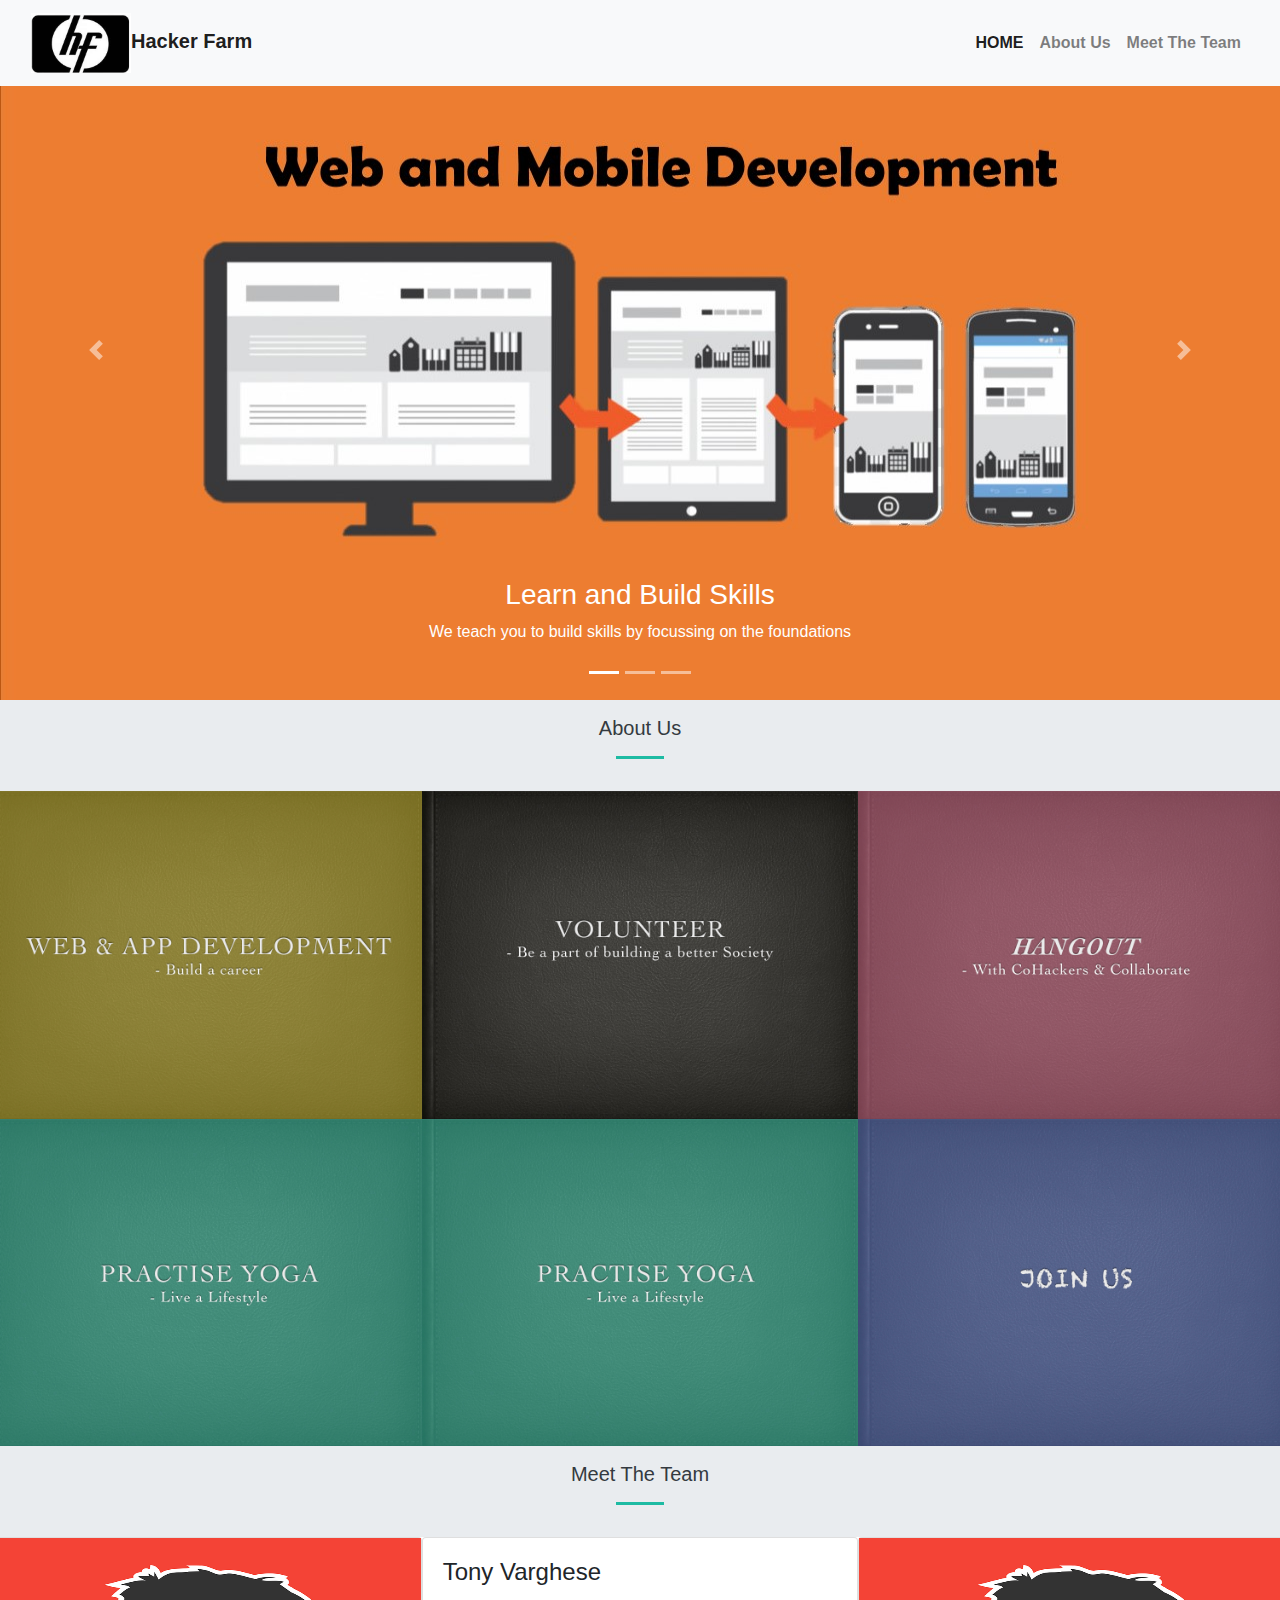
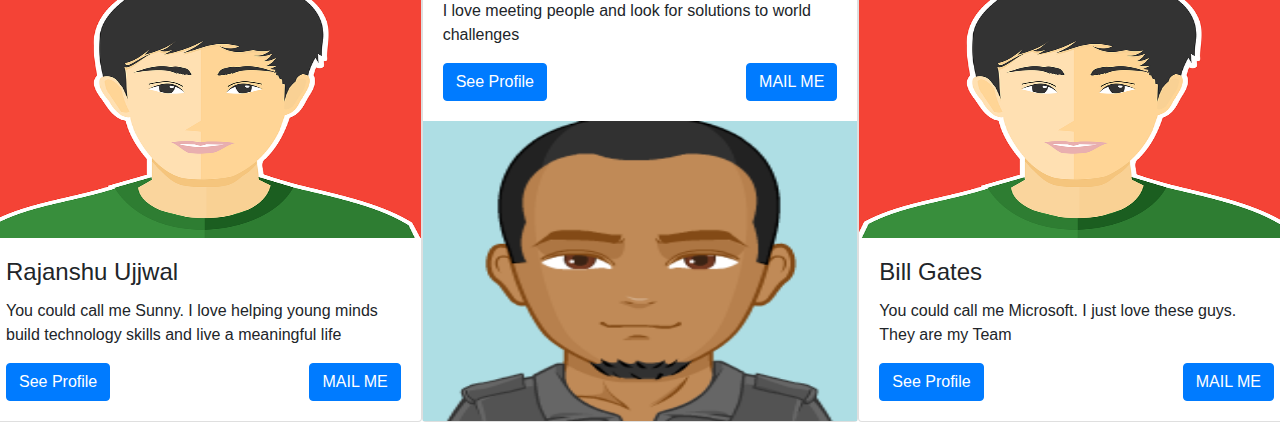
<file: HackerFarm/index.html>
<!DOCTYPE html>
<html lang="en">

<head>
    <meta charset="UTF-8">
    <meta name="viewport" content="width=device-width, initial-scale=1.0">
    <meta http-equiv="X-UA-Compatible" content="ie=edge">
    <link rel="stylesheet" href="css/bootstrap.css">
    <link rel="stylesheet" href="css/style.css">
    <script src="js/jquery.min.js"></script>
    <script src="js/bootstrap.min.js"></script>
    <script src="js/popper.min.js"></script>
    <title>Bootstrap 4</title>
</head>

<body data-spy="scroll" data-target=".navbar" data-offset="50">
    <div id="Home">
        <!-- NAVBAR  -->
        <nav class="navbar navbar-expand-sm navbar-light bg-light fixed-top">
            <div class="container-fluid">
                <a href="#index.html" class="navbar-brand"><img src="img/Hackerfarmlogo.jpg" alt="Logo" height="60px"
                        width="100px"><span class="font-weight-bold">Hacker Farm</span></a>
                <button type="button" class="navbar-toggler" data-toggle="collapse" data-target="#collapsiblenavbar">
                    <span class="navbar-toggler-icon"></span>
                </button>
                <div class="collapse navbar-collapse" id="collapsiblenavbar">
                    <ul class="navbar-nav ml-auto">
                        <li class="nav-item font-weight-bold">
                            <a href="#Home" class="nav-link">HOME</a>
                        </li>
                        <li class="nav-item font-weight-bold">
                            <a href="#AboutUs" class="nav-link">About Us</a>
                        </li>
                        <li class="nav-item font-weight-bold">
                            <a href="#MeetTheTeam" class="nav-link">Meet The Team</a>
                        </li>
                    </ul>
                </div>
            </div>
        </nav>
        <!-- Carousel -->
        <div id="demo" class="carousel slide" data-ride="carousel">
            <ul class="carousel-indicators">
                <li data-target="#demo" data-slide-to="0" class="active"></li>
                <li data-target="#demo" data-slide-to="1"></li>
                <li data-target="#demo" data-slide-to="2"></li>
            </ul>
            <div class="carousel-inner">
                <div class="carousel-item active">
                    <img src="img/mobileAndWebDevelopment.jpg" alt="Build Skills" width="100%" height="700px">
                    <div class="carousel-caption">
                        <h3>Learn and Build Skills</h3>
                        <p>We teach you to build skills by focussing on the foundations</p>
                    </div>
                </div>
                <div class="carousel-item">
                    <img src="img/serviceAndVolunteer.jpg" alt="ServiceAndVoluteer" width="100%" height="700px">
                    <div class="carousel-caption" style="color:#065c03">
                        <h3 class="font-weight-bold">Service & Voluteer</h3>
                        <p class="font-weight-bold">Join Us and be a part of our Service and Volunteer Program</p>
                    </div>
                </div>
                <div class="carousel-item">
                    <img src="img/hangOut.jpg" alt="New York" width="100%" height="700px">
                    <div class="carousel-caption-new" style="color:rgb(216, 42, 65)">
                        <h3 class="font-weight-bold">Hangout</h3>
                        <p class="font-weight-bold">Feel Free to hangout with Co-Hackers</p>
                    </div>
                </div>
            </div>
            <a class="carousel-control-prev" href="#demo" data-slide="prev">
                <span class="carousel-control-prev-icon"></span>
            </a>
            <a class="carousel-control-next" href="#demo" data-slide="next">
                <span class="carousel-control-next-icon"></span>
            </a>
        </div>
    </div>
    <!--Jumbotron-->
    <div id="AboutUs">
        <div class="jumbotron jumbotron-fluid">
            <div class="container-fluid">
                <h5 class="text-center text-dark">About Us</h5>
                <div class="heading-underline"></div>
            </div>
        </div>
        <!--About Us Explained-->
        <div class="row no-padding">
            <div class="col-sm-4">
                <div class="portfolio">
                    <a href="img/WAD.jpeg" target="_blank"> <img src="img/WAD.jpeg" alt=""></a>
                </div>
            </div>

            <div class="col-sm-4">
                <div class="portfolio">
                    <a href="img/Volunteer.jpeg" target="_blank"> <img src="img/Volunteer.jpeg" alt=""></a>
                </div>
            </div>
            <div class="col-sm-4">
                <div class="portfolio">
                    <a href="img/Hangout.jpeg" target="_blank"> <img src="img/Hangout.jpeg" alt=""></a>
                </div>
            </div>
        </div>
    </div>
    <div class="row no-padding">
        <div class="col-sm-4">
            <div class="portfolio">
                <a href="img/PractiseYoga.jpeg" target="_blank"> <img src="img/PractiseYoga.jpeg" alt=""></a>
            </div>
        </div>
        <div class="col-sm-4">
            <div class="portfolio">
                <a href="img/PractiseYoga.jpeg" target="_blank"> <img src="img/PractiseYoga.jpeg" alt=""></a>
            </div>
        </div>
        <div class="col-sm-4">
            <div class="portfolio">
                <a href="img/JoinUs.jpeg" target="_blank"> <img src="img/JoinUs.jpeg" alt=""></a>
            </div>
        </div>
    </div>
    </div>
    <!--Jumbotron-->
    <div id="MeetTheTeam">
        <div class="jumbotron jumbotron-fluid">
            <div class="container-fluid">
                <h5 class="text-center text-dark">Meet The Team</h5>
                <div class="heading-underline"></div>
            </div>
        </div>
        <!--Meet the team Cards-->
        <div class="row no-padding">
            <div class="col-sm-4">
                <div class="card">
                    <img src="img/Avatar1.png" alt="Rajanshu" height="300px">
                    <div class="card-body">
                        <h4 class="card-title">Rajanshu Ujjwal</h4>
                        <p class="card-text">You could call me Sunny. I love helping young minds build technology
                            skills
                            and live a meaningful life</p>
                        <a href="#" class="btn btn-primary">See Profile</a>
                        <a href="mailto:rajanshu.ujjwal@gmail.com" class="btn btn-primary float-right">MAIL ME</a>
                    </div>
                </div>
            </div>
            <div class="col-sm-4">
                <div class="card">
                    <div class="card-body">
                        <h4 class="card-title">Tony Varghese</h4>
                        <p class="card-text"> I love meeting people and look for solutions to world challenges</p>
                        <a href="#" class="btn btn-primary">See Profile</a>
                        <a href="mailto:tony.careermail@gmail.com" class="btn btn-primary float-right">MAIL ME</a>
                    </div>
                    <img src="img/Avatar4.png" alt="tony" height="300px">
                </div>
            </div>
            <div class="col-sm-4">
                <div class="card">
                    <img src="img/Avatar1.png" alt="Billgates" height="300px">
                    <div class="card-body">
                        <h4 class="card-title">Bill Gates</h4>
                        <p class="card-text">You could call me Microsoft. I just love these guys. They are my Team</p>
                        <a href="#" class="btn btn-primary">See Profile</a>
                        <a href="mailto:rajanshu.ujjwal@gmail.com" class="btn btn-primary float-right">MAIL ME</a>
                    </div>
                </div>
            </div>

        </div>
    </div>
</body>

</html>
</file>
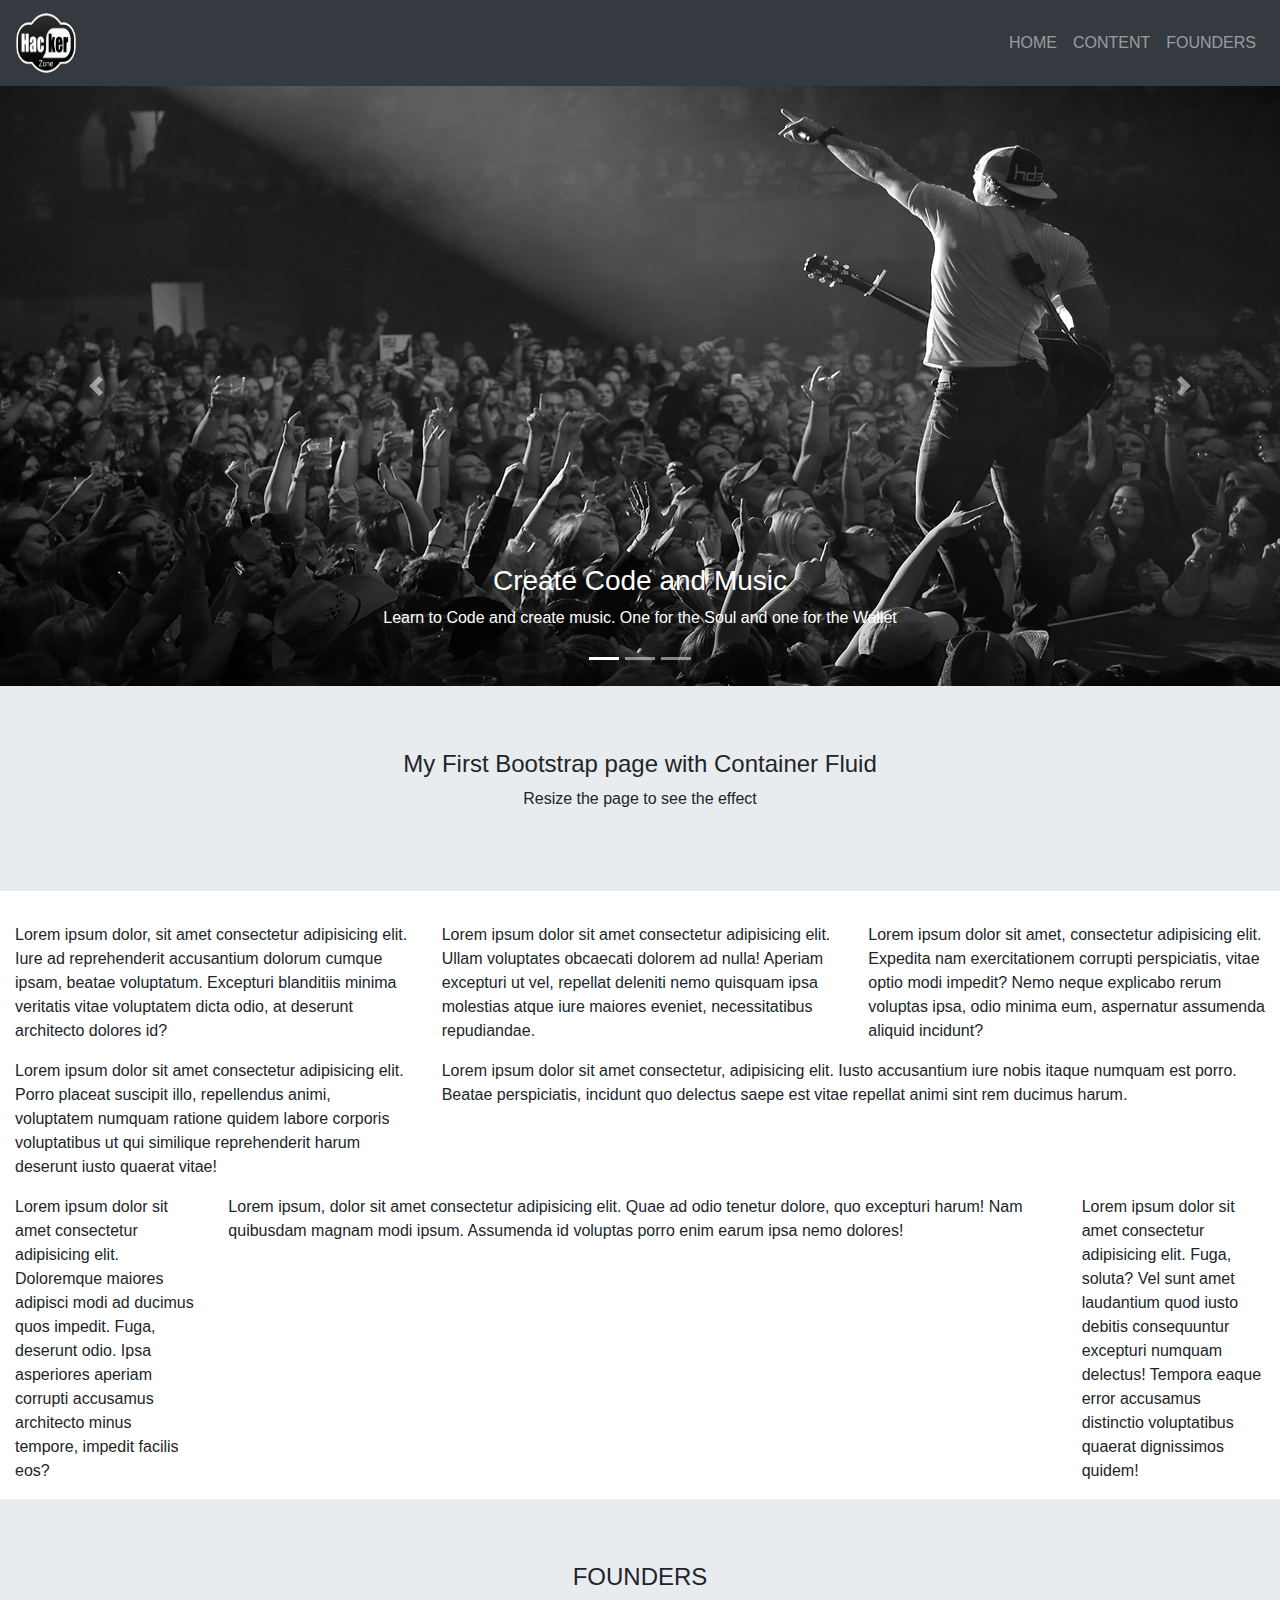
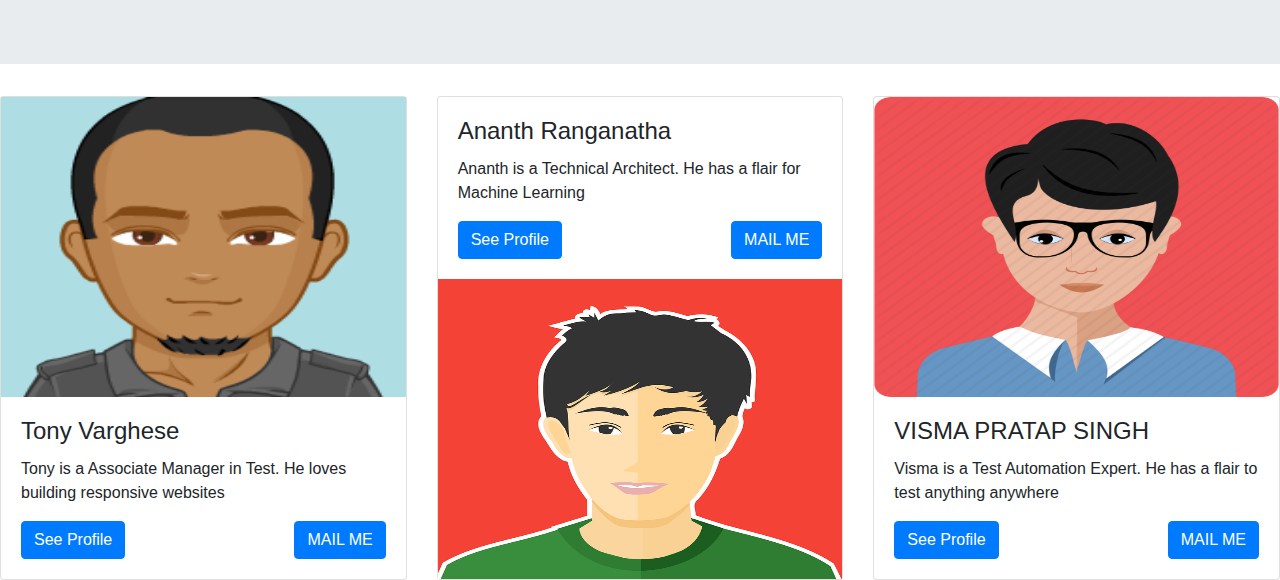
<file: HackerZone/index.html>
<!DOCTYPE html>
<html lang="en">

<head>
    <meta charset="UTF-8">
    <meta name="viewport" content="width=device-width, initial-scale=1.0">
    <meta http-equiv="X-UA-Compatible" content="ie=edge">
    <link rel="stylesheet" href="css/bootstrap.css">
    <script src="https://ajax.googleapis.com/ajax/libs/jquery/3.3.1/jquery.min.js"></script>
    <script src="https://cdnjs.cloudflare.com/ajax/libs/popper.js/1.14.3/umd/popper.min.js"></script>
    <script src="https://maxcdn.bootstrapcdn.com/bootstrap/4.1.3/js/bootstrap.min.js"></script>
    <title>Document</title>
</head>

<body data-spy="scroll" data-target=".navbar" data-offset="50">
    <!-- NAVIGATION -->

    <nav class="navbar navbar-expand-sm bg-dark navbar-dark sticky-top">
        <a href="#Home" class="navbar-brand"><img src="images/hacker-zone.png" alt="hackerLogo" height="60px" width="60px"></a>
        <button class="navbar-toggler" type="button" data-toggle="collapse" data-target="#collapsibleNavbar">
            <span class="navbar-toggler-icon"></span>
        </button>
        <div class="collapse navbar-collapse" id="collapsibleNavbar">
            <ul class="navbar-nav ml-auto">
                <li class="nav-item">
                    <a class="nav-link" href="#Home">HOME</a>
                </li>
                <li class="nav-item">
                    <a class="nav-link" href="#Content">CONTENT</a>
                </li>
                <li class="nav-item">
                    <a class="nav-link" href="#Founder">FOUNDERS</a>
                </li>
            </ul>
        </div>
    </nav>

    <!-- CAROUSEL -->

    <div id="Home">
        <div id="demo" class="carousel slide" data-ride="carousel">
            <ul class="carousel-indicators">
                <li data-target="#demo" data-slide-to="0" class="active"></li>
                <li data-target="#demo" data-slide-to="1"></li>
                <li data-target="#demo" data-slide-to="2"></li>
            </ul>
            <div class="carousel-inner">
                <div class="carousel-item">
                    <img src="images/RockCover.jpg" alt="coverpage" width="100%" height="600px">
                    <div class="carousel-caption">
                        <h3 class="text-dark">CODE & ROCK</h3>
                        <p class="text-dark">A co-working place where you can create code and learn music</p>
                    </div>
                </div>
                <div class="carousel-item active">
                    <img src="images/rock2.jpg" alt="Rock2" width="100%" height="600px">
                    <div class="carousel-caption">
                        <h3>Create Code and Music</h3>
                        <p>Learn to Code and create music. One for the Soul and one for the Wallet</p>
                    </div>
                </div>
                <div class="carousel-item">
                    <img src="images/coding.jpg" alt="Coding" width="100%" height="600px">
                    <div class="carousel-caption text-center">
                        <h3>Jam and Cram</h3>
                        <p>Music Jam meets Cramming to Code</p>
                    </div>
                </div>
            </div>
            <a class="carousel-control-prev" href="#demo" data-slide="prev">
                <span class="carousel-control-prev-icon"></span>
            </a>
            <a class="carousel-control-next" href="#demo" data-slide="next">
                <span class="carousel-control-next-icon"></span>
            </a>
        </div>
    </div>
    
    <div class="jumbotron jumbotron-fluid text-center">
        <div class="container-fluid">
            <h4>My First Bootstrap page with Container Fluid </h4>
            <p>Resize the page to see the effect</p>
        </div>



    </div>
    <div id="Content">
        <div class="container-fluid">
            <div class="row">
                <div class="col-sm-4">
                    <p>Lorem ipsum dolor, sit amet consectetur adipisicing elit. Iure ad reprehenderit accusantium
                        dolorum
                        cumque ipsam, beatae voluptatum. Excepturi blanditiis minima veritatis vitae voluptatem dicta
                        odio,
                        at deserunt architecto dolores id?</p>
                </div>
                <div class="col-sm-4">
                    <p>Lorem ipsum dolor sit amet consectetur adipisicing elit. Ullam voluptates obcaecati dolorem ad
                        nulla! Aperiam excepturi ut vel, repellat deleniti nemo quisquam ipsa molestias atque iure
                        maiores
                        eveniet, necessitatibus repudiandae.</p>
                </div>
                <div class="col-sm-4">
                    <p>Lorem ipsum dolor sit amet, consectetur adipisicing elit. Expedita nam exercitationem corrupti
                        perspiciatis, vitae optio modi impedit? Nemo neque explicabo rerum voluptas ipsa, odio minima
                        eum,
                        aspernatur assumenda aliquid incidunt?</p>
                </div>
            </div>
            <div class="row">
                <div class="col-sm-4">
                    <p>Lorem ipsum dolor sit amet consectetur adipisicing elit. Porro placeat suscipit illo,
                        repellendus
                        animi, voluptatem numquam ratione quidem labore corporis voluptatibus ut qui similique
                        reprehenderit harum deserunt iusto quaerat vitae!</p>
                </div>
                <div class="col-sm-8">
                    <p>Lorem ipsum dolor sit amet consectetur, adipisicing elit. Iusto accusantium iure nobis itaque
                        numquam est porro. Beatae perspiciatis, incidunt quo delectus saepe est vitae repellat animi
                        sint
                        rem ducimus harum.</p>
                </div>
            </div>
            <div class="row">
                <div class="col-sm-2">
                    <p>Lorem ipsum dolor sit amet consectetur adipisicing elit. Doloremque maiores adipisci modi ad
                        ducimus
                        quos impedit. Fuga, deserunt odio. Ipsa asperiores aperiam corrupti accusamus architecto minus
                        tempore, impedit facilis eos?</p>
                </div>
                <div class="col-sm-8">
                    <p>Lorem ipsum, dolor sit amet consectetur adipisicing elit. Quae ad odio tenetur dolore, quo
                        excepturi
                        harum! Nam quibusdam magnam modi ipsum. Assumenda id voluptas porro enim earum ipsa nemo
                        dolores!</p>
                </div>
                <div class="col-sm-2">
                    <p>Lorem ipsum dolor sit amet consectetur adipisicing elit. Fuga, soluta? Vel sunt amet laudantium
                        quod
                        iusto debitis consequuntur excepturi numquam delectus! Tempora eaque error accusamus distinctio
                        voluptatibus quaerat dignissimos quidem!</p>
                </div>
            </div>
        </div>
    </div>
    <div id="Founder">
        <div class="jumbotron jumbotron-fluid text-center">
            <div class="container-fluid">
                <h4>FOUNDERS</h4>
            </div>
        </div>
        <div class="row">
            <div class="col-sm-4">
                <div class="card">
                    <img src="images/Avatar4.png" alt="tony" height="300px">
                    <div class="card-body">
                        <h4 class="card-title">Tony Varghese</h4>
                        <p class="card-text">Tony is a Associate Manager in Test. He loves building responsive websites</p>
                        <a href="#" class="btn btn-primary">See Profile</a>
                        <a href="mailto:tony.varghese@accenture.com" class="btn btn-primary float-right">MAIL ME</a>
                    </div>
                </div>
            </div>
            <div class="col-sm-4">
                <div class="card">
                    <div class="card-body">
                        <h4 class="card-title">Ananth Ranganatha</h4>
                        <p class="card-text">Ananth is a Technical Architect. He has a flair for Machine Learning</p>
                        <a href="#" class="btn btn-primary">See Profile</a>
                        <a href="mailto:ananth.ranganatha@accenture.com" class="btn btn-primary float-right">MAIL ME</a>
                    </div>
                    <img src="images/Avatar1.png" alt="Ananth" height="300px">
                </div>
            </div>
            <div class="col-sm-4">
                <div class="card">
                    <img src="images/avatar3.png" alt="visma" height="300px">
                    <div class="card-body">
                        <h4 class="card-title">VISMA PRATAP SINGH</h4>
                        <p class="card-text">Visma is a Test Automation Expert. He has a flair to test anything
                            anywhere</p>
                        <a href="#" class="btn btn-primary">See Profile</a>
                        <a href="mailto:visma.pratap.singh@accenture.com" class="btn btn-primary float-right">MAIL ME</a>
                    </div>

                </div>
            </div>
        </div>
    </div>
</body>

</html>
</file>
<file: HackerFarm/css/style.css>
body {
    overflow-x: hidden;
}

.heading-underline {
    width: 3rem;
    height: .2rem;
    background-color: #1ebba3;
    margin: 1rem auto 1rem;
}

.portfolio img {
    max-width: 100%;
}

.row.no-padding [class*=col-]
{
    padding: 0;
}
@media screen and (max-width: 500px) {
    .carousel-caption {
        bottom:10px;
        padding-bottom: 10px;
        }
        .carousel-caption h3, .carousel-caption p {
            line-height: 1.5rem;
        }
        .carousel-caption-new {
            position: absolute;
            top: 20%;
            right: 15%;
            bottom: 20px;
            left: 15%;
            z-index: 10;
            padding-top: 20px;
            padding-bottom: 20px;
        }
        .carousel-caption-new h3 {
            font-size: 5rem;
            text-align: center;  
        } 
        .carousel-caption-new p {
           font-size: 2rem;
           text-align: center;  
           color: #065c03;
           margin-top: 7%;
       } 


  }

  @media screen and (min-width: 500px) {

    .carousel-caption-new {
        position: absolute;
        top: 20%;
        right: 15%;
        bottom: 20px;
        left: 15%;
        z-index: 10;
        padding-top: 20px;
        padding-bottom: 20px;
 }
 .carousel-caption-new h3 {
     font-size: 5rem;
     text-align: center;  
 } 
 .carousel-caption-new p {
    font-size: 2rem;
    text-align: center;  
    color: #065c03;
    margin-top: 7%;
}
</file>
